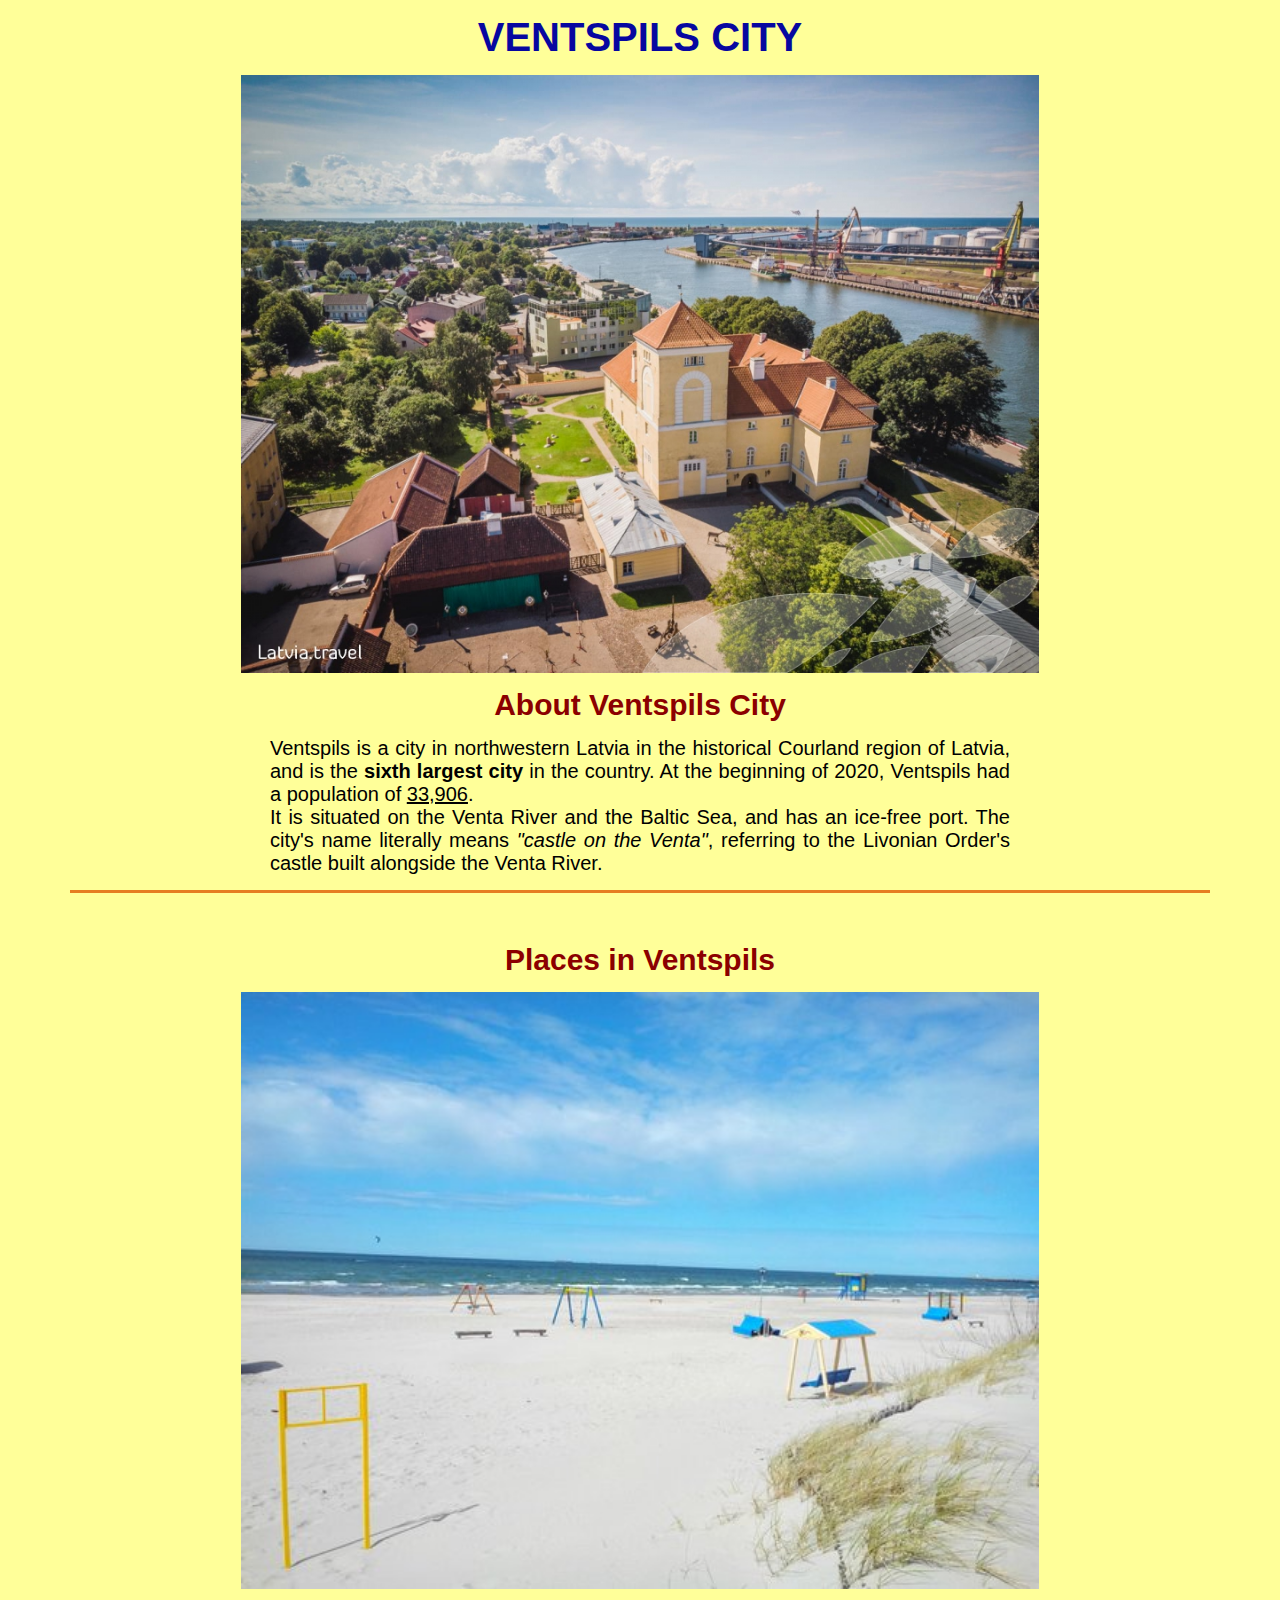
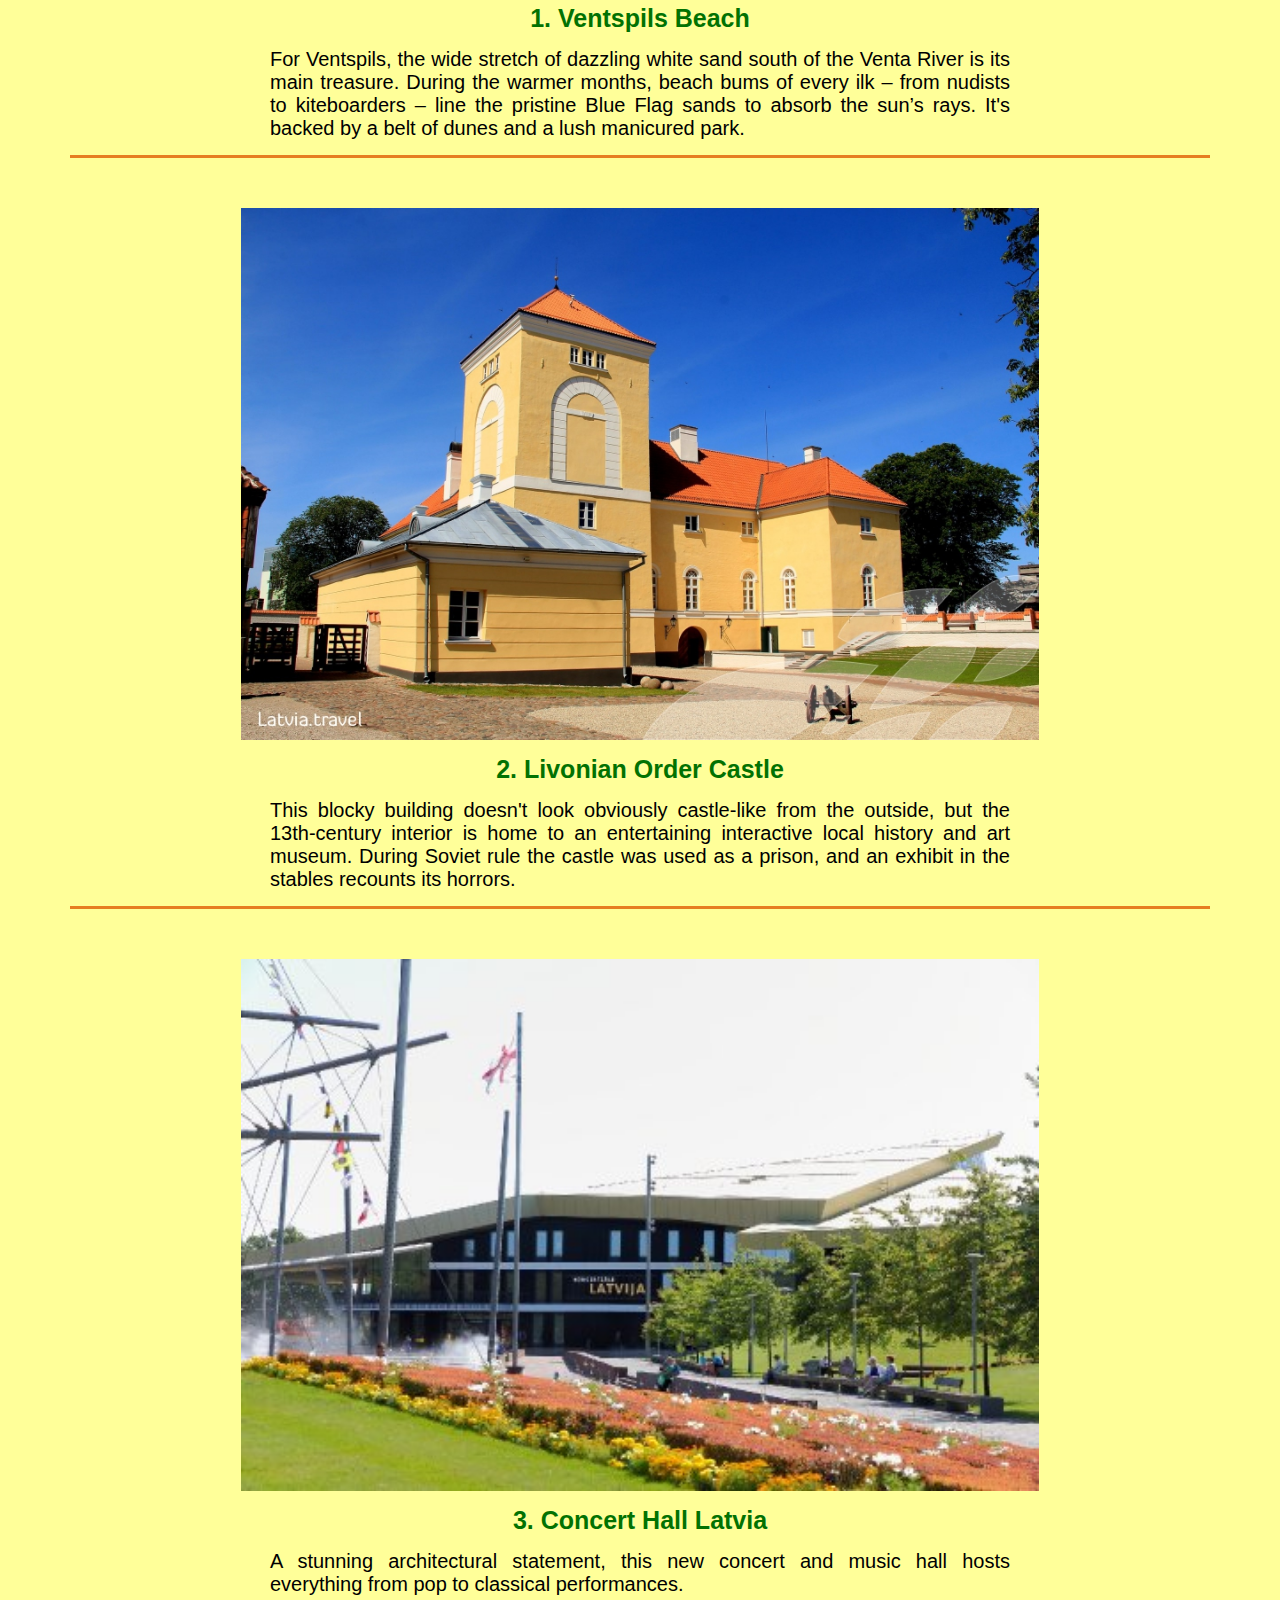
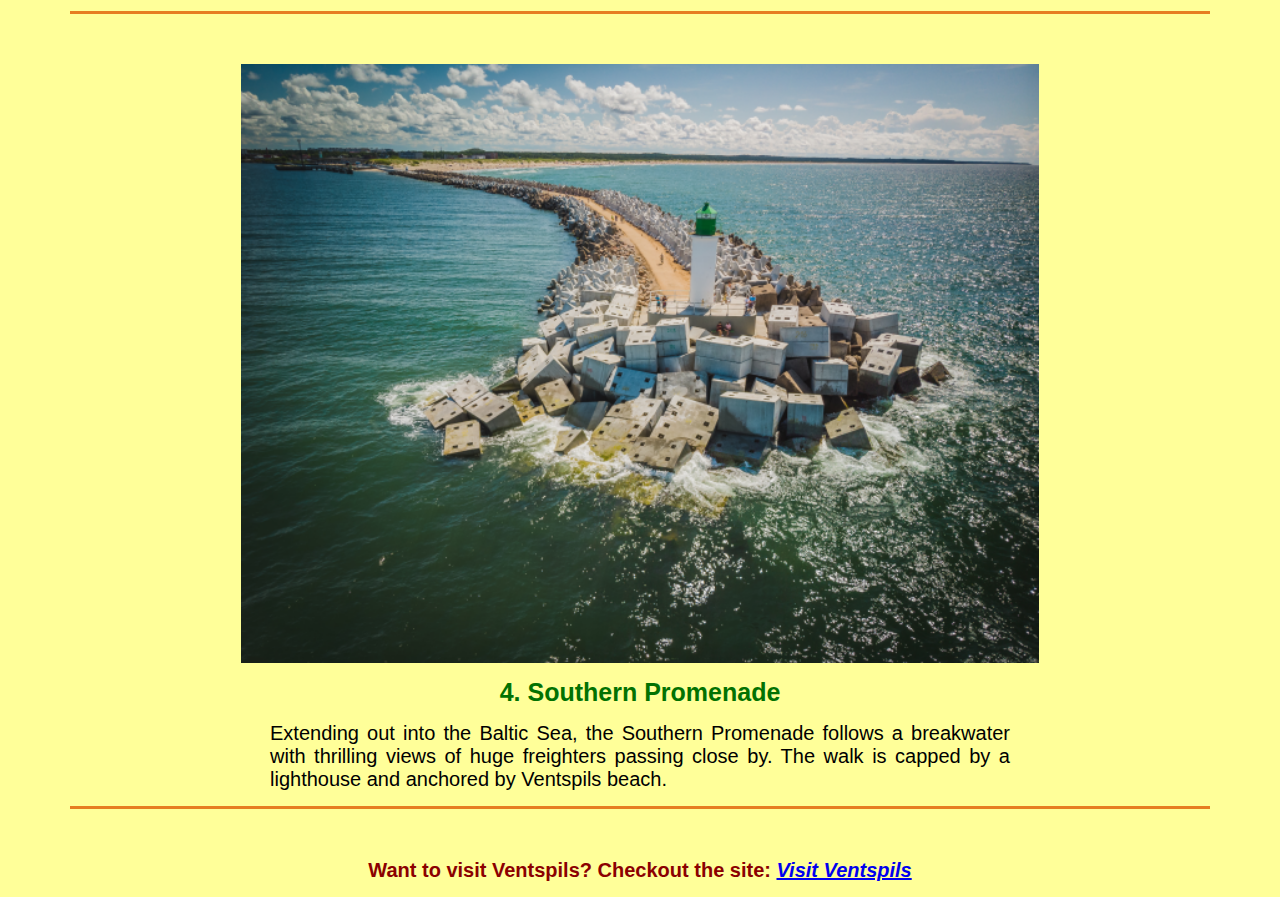
<file: resources/data/SearchDestination/index.html>
<!DOCTYPE html>
<html>

<head>
  <title>Ventspils Blog Post</title>
  <link href="style.css" rel="stylesheet" type="text/css">
</head>


<body>
  <div class="body-content">
    <h1>VENTSPILS CITY</h1>
    <img src="AboutVentspils.jpg" alt="Ventspils old town view" class="about-ventspils">
    <h3>About Ventspils City</h3>
    <p>Ventspils is a city in northwestern Latvia in the historical Courland region of Latvia, and is the <strong>sixth
        largest city</strong> in the country. At the beginning of 2020, Ventspils had a population of
      <u>33,906</u>.<br>It is situated on the Venta River and the Baltic Sea, and has an ice-free port. The city's name
      literally means <em>"castle on the Venta"</em>, referring to the Livonian Order's castle built alongside the Venta
      River.
    </p>

    <h3>Places in Ventspils</h3>
    <img src="VentspilsBeach.jpg" alt="Ventspils Beach">
    <h4>1. Ventspils Beach</h4>
    <p>For Ventspils, the wide stretch of dazzling white sand south of the Venta River is its main treasure. During the
      warmer months, beach bums of every ilk – from nudists to kiteboarders – line the pristine Blue Flag sands to
      absorb the sun’s rays. It's backed by a belt of dunes and a lush manicured park.</p>

    <img src="LivonianOrderCastle.jpg" alt="Castle of Livonia">
    <h4>2. Livonian Order Castle</h4>
    <p>This blocky building doesn't look obviously castle-like from the outside, but the 13th-century interior is home
      to an entertaining interactive local history and art museum. During Soviet rule the castle was used as a prison,
      and an exhibit in the stables recounts its horrors.</p>

    <img src="ConcertHall.jfif" alt="Ventspils Concert Hall">
    <h4>3. Concert Hall Latvia</h4>
    <p>A stunning architectural statement, this new concert and music hall hosts everything from pop to classical
      performances.</p>

    <img src="SouthernPromenade.png" alt="Southern Promenade">
    <h4>4. Southern Promenade</h4>
    <p>Extending out into the Baltic Sea, the Southern Promenade follows a breakwater with thrilling views of huge
      freighters passing close by. The walk is capped by a lighthouse and anchored by Ventspils beach.
    </p>

    <h4 class="referral-link">Want to visit Ventspils? Checkout the site: <a
        href="https://www.visitventspils.com/en/start/" target="_blank"><em>Visit Ventspils</em></a></h4>
  </div>
</body>

</html>
</file>
<file: resources/data/SearchDestination/style.css>
*{
  margin: 0;
  padding: 0;
  box-sizing: border-box;  
}

.body-content{
  width: 1140px;
  margin-left: auto;
  margin-right: auto;
}

body{
  font-family: 'Open Sans', BlinkMacSystemFont, Cantarell, 'Helvetica Neue', sans-serif;
  text-align: justify;
  font-size: 17px;
  background-color: #FFFF99;
}

h3{
  text-align: center;
  font-size: 30px;
  color: darkred;
  margin: 15px;
}

h1{
  color: rgb(7, 7, 160);
  font-size: 40px;
  text-align: center;
  margin: 15px;
}

h4{
  text-align: center;
  color: rgb(2, 114, 2);
  font-size: 25px;
  margin: 15px;
}

.referral-link{
  font-size: 20px;
  color: darkred;
}

p{
  margin-bottom: 50px;
  padding-bottom: 15px;
  padding-left: 200px;
  padding-right: 200px;
  font-size: 20px;
  border-bottom: 3px solid #e67e22;
}

img{
  display: block;
  margin-left: auto;
  margin-right: auto;
  width: 70%;
}
</file>
